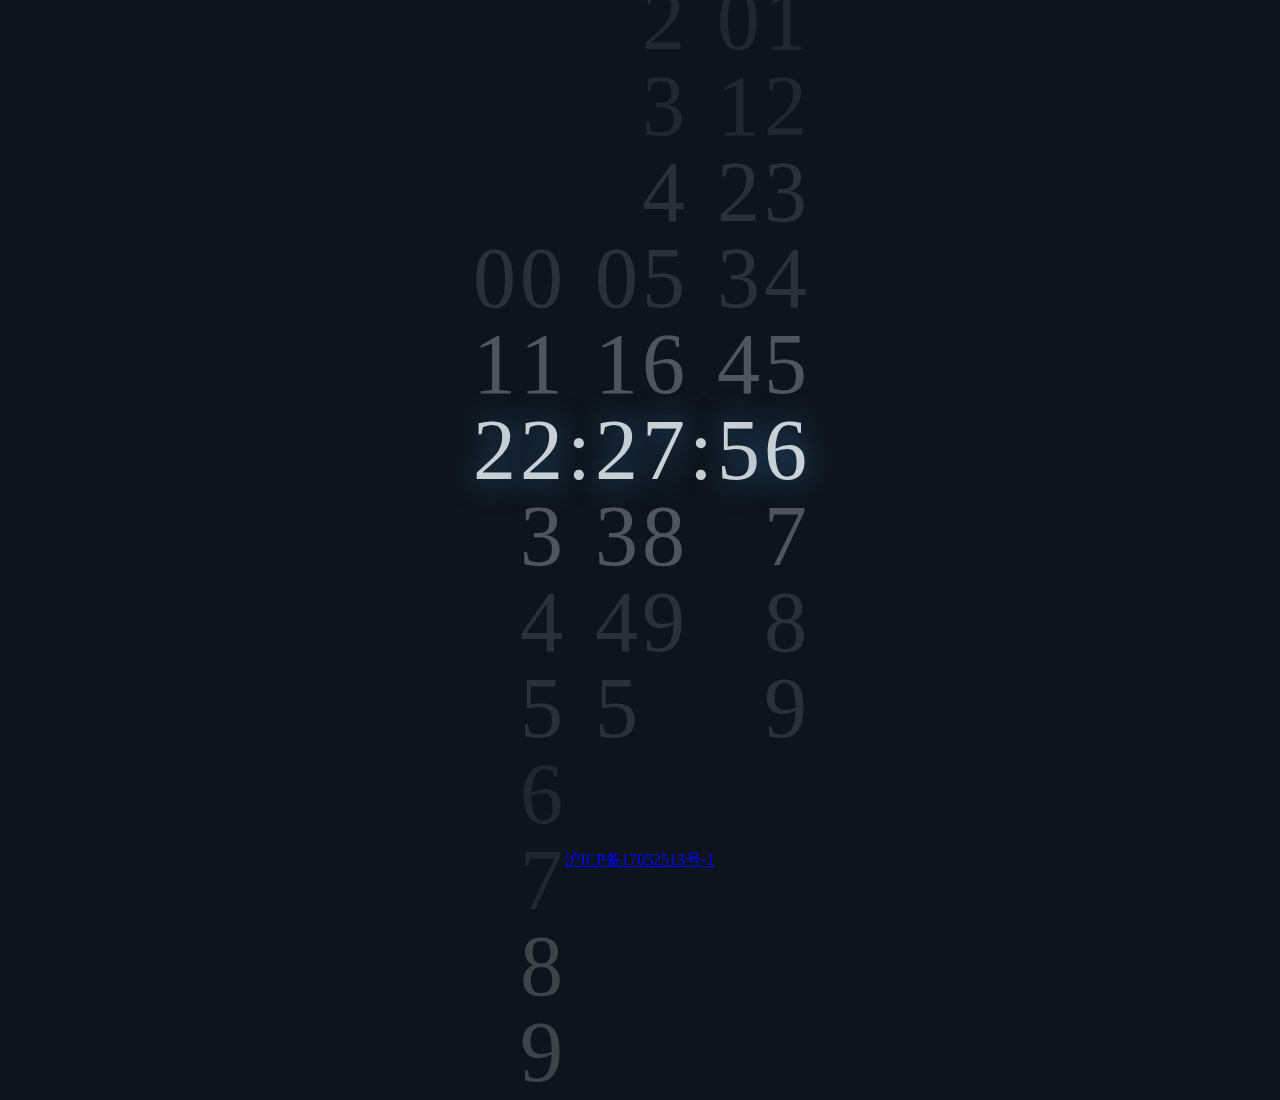
<file: index.html>
<!DOCTYPE html>
<html lang="en">
<head>
    <meta charset="UTF-8">
    <meta name="viewport" content="width=device-width, initial-scale=1.0">
    <meta http-equiv="X-UA-Compatible" content="ie=edge">
    <title>动态数字时钟</title>
    <link rel="stylesheet" href="demo.css">
</head>
<body>
    
    <div class="wrapper">
        <div class="column">
            <div>0</div>
            <div>1</div>
            <div>2</div>
        </div>
        <div class="column">
            <div>0</div>
            <div>1</div>
            <div>2</div>
            <div>3</div>
            <div>4</div>
            <div>5</div>
            <div>6</div>
            <div>7</div>
            <div>8</div>
            <div>9</div>
        </div>
        <div class="coln">:</div>
        <div class="column">
            <div>0</div>
            <div>1</div>
            <div>2</div>
            <div>3</div>
            <div>4</div>
            <div>5</div>
        </div>
        <div class="column">
            <div>0</div>
            <div>1</div>
            <div>2</div>
            <div>3</div>
            <div>4</div>
            <div>5</div>
            <div>6</div>
            <div>7</div>
            <div>8</div>
            <div>9</div>
        </div>
        <div class="coln">:</div>
        <div class="column">
            <div>0</div>
            <div>1</div>
            <div>2</div>
            <div>3</div>
            <div>4</div>
            <div>5</div>
        </div>
        <div class="column">
            <div>0</div>
            <div>1</div>
            <div>2</div>
            <div>3</div>
            <div>4</div>
            <div>5</div>
            <div>6</div>
            <div>7</div>
            <div>8</div>
            <div>9</div>
        </div>
    </div>
    
    <script src="jquery.js"></script>
    <script src="demo.js"></script>
    <div class="beian-info"> <a href="http://www.beian.miit.gov.cn">沪ICP备17052513号-1</a></div>
</body>
</html>
</file>
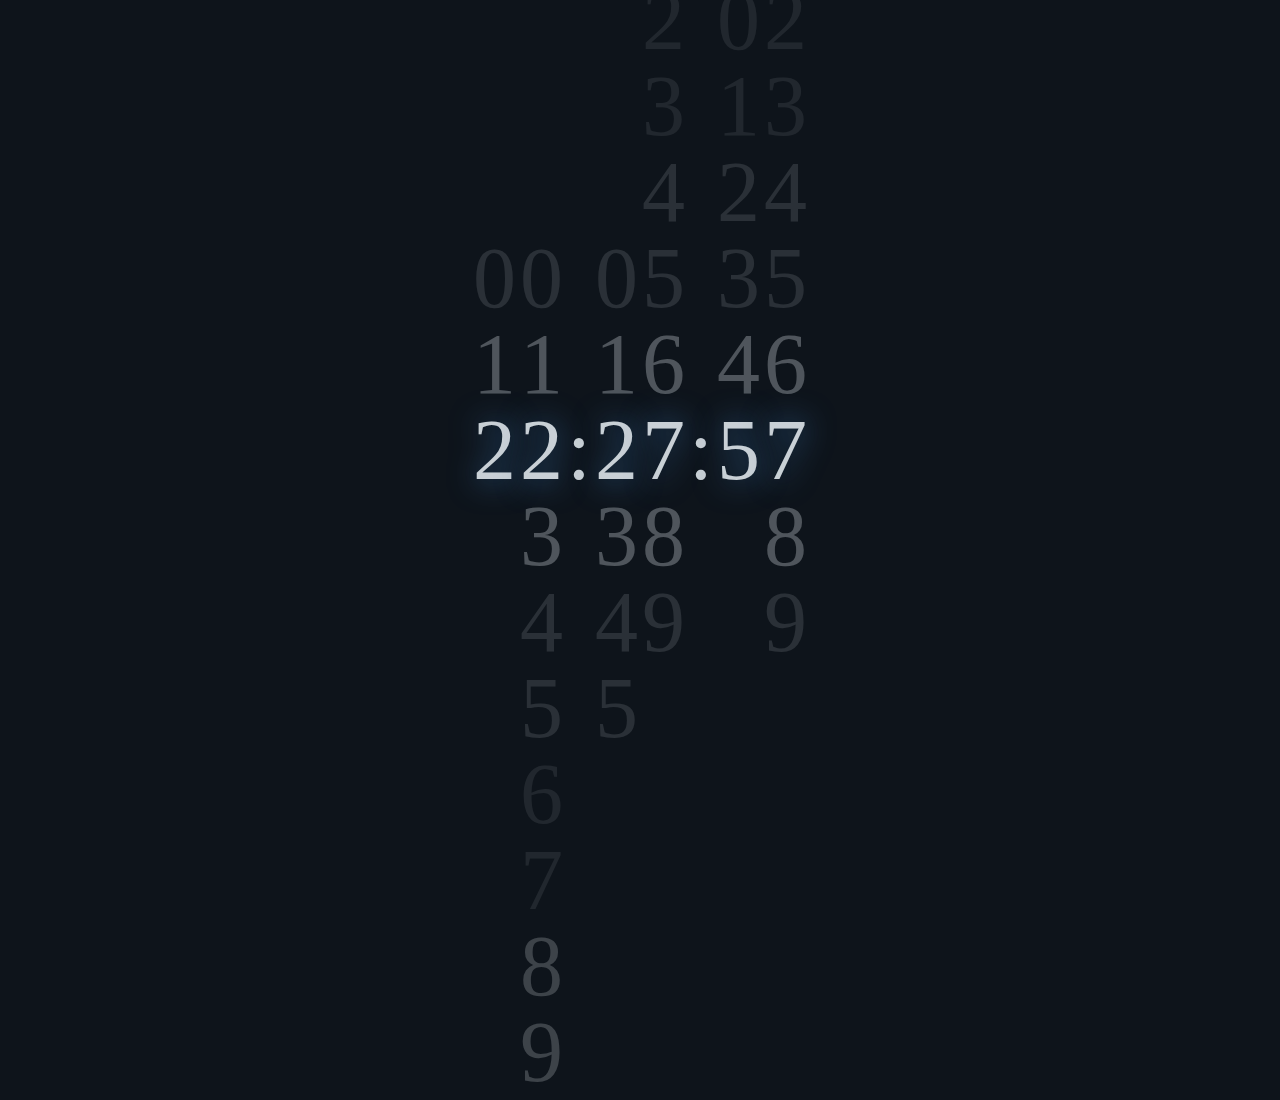
<file: demo.html>
<!DOCTYPE html>
<html lang="en">
<head>
    <meta charset="UTF-8">
    <meta name="viewport" content="width=device-width, initial-scale=1.0">
    <meta http-equiv="X-UA-Compatible" content="ie=edge">
    <title>数字时钟</title>
    <link rel="stylesheet" href="demo.css">
</head>
<body>
    
    <div class="wrapper">
        <div class="column">
            <div>0</div>
            <div>1</div>
            <div>2</div>
        </div>
        <div class="column">
            <div>0</div>
            <div>1</div>
            <div>2</div>
            <div>3</div>
            <div>4</div>
            <div>5</div>
            <div>6</div>
            <div>7</div>
            <div>8</div>
            <div>9</div>
        </div>
        <div class="coln">:</div>
        <div class="column">
            <div>0</div>
            <div>1</div>
            <div>2</div>
            <div>3</div>
            <div>4</div>
            <div>5</div>
        </div>
        <div class="column">
            <div>0</div>
            <div>1</div>
            <div>2</div>
            <div>3</div>
            <div>4</div>
            <div>5</div>
            <div>6</div>
            <div>7</div>
            <div>8</div>
            <div>9</div>
        </div>
        <div class="coln">:</div>
        <div class="column">
            <div>0</div>
            <div>1</div>
            <div>2</div>
            <div>3</div>
            <div>4</div>
            <div>5</div>
        </div>
        <div class="column">
            <div>0</div>
            <div>1</div>
            <div>2</div>
            <div>3</div>
            <div>4</div>
            <div>5</div>
            <div>6</div>
            <div>7</div>
            <div>8</div>
            <div>9</div>
        </div>
    </div>
    <script src="jquery.js"></script>
    <script src="demo.js"></script>
</body>
</html>
</file>
<file: demo.css>
*{
    margin:0;
}
body{
    background-color:#0e141b;
    overflow: hidden;
}
.wrapper{
    width:100%;
    height:800px;
    text-align:center;        
}
.column,
.coln{
    font-weight: 300;    
    color:rgba(224, 230,235,0.89);    
    font-size:86px;
    line-height: 86px;
    display:inline-block;
    vertical-align: top;
}
.column{
    transition: transform 300ms ease-in;
}
.coln{
    transform:translateY(calc(50vh - 43px));
}
.column div{
    transition:opacity 500ms,text-shadow 400ms;
    opacity:0.25;
}
.column .visible{
    opacity:1;
    text-shadow:1px 1px 30px #336699;
}
.column .close{
    opacity:0.35;
}
.column .far{
    opacity:0.15;
}
.column .distant{
    opacity:0.1;
}
.beian-info{
    color:rgba(224, 230,235,0.89); 
    width:100%;
    height:30px;
    text-align:center;
    display:block;
    margin-top:50px;
    border-top:50px;

}
</file>
